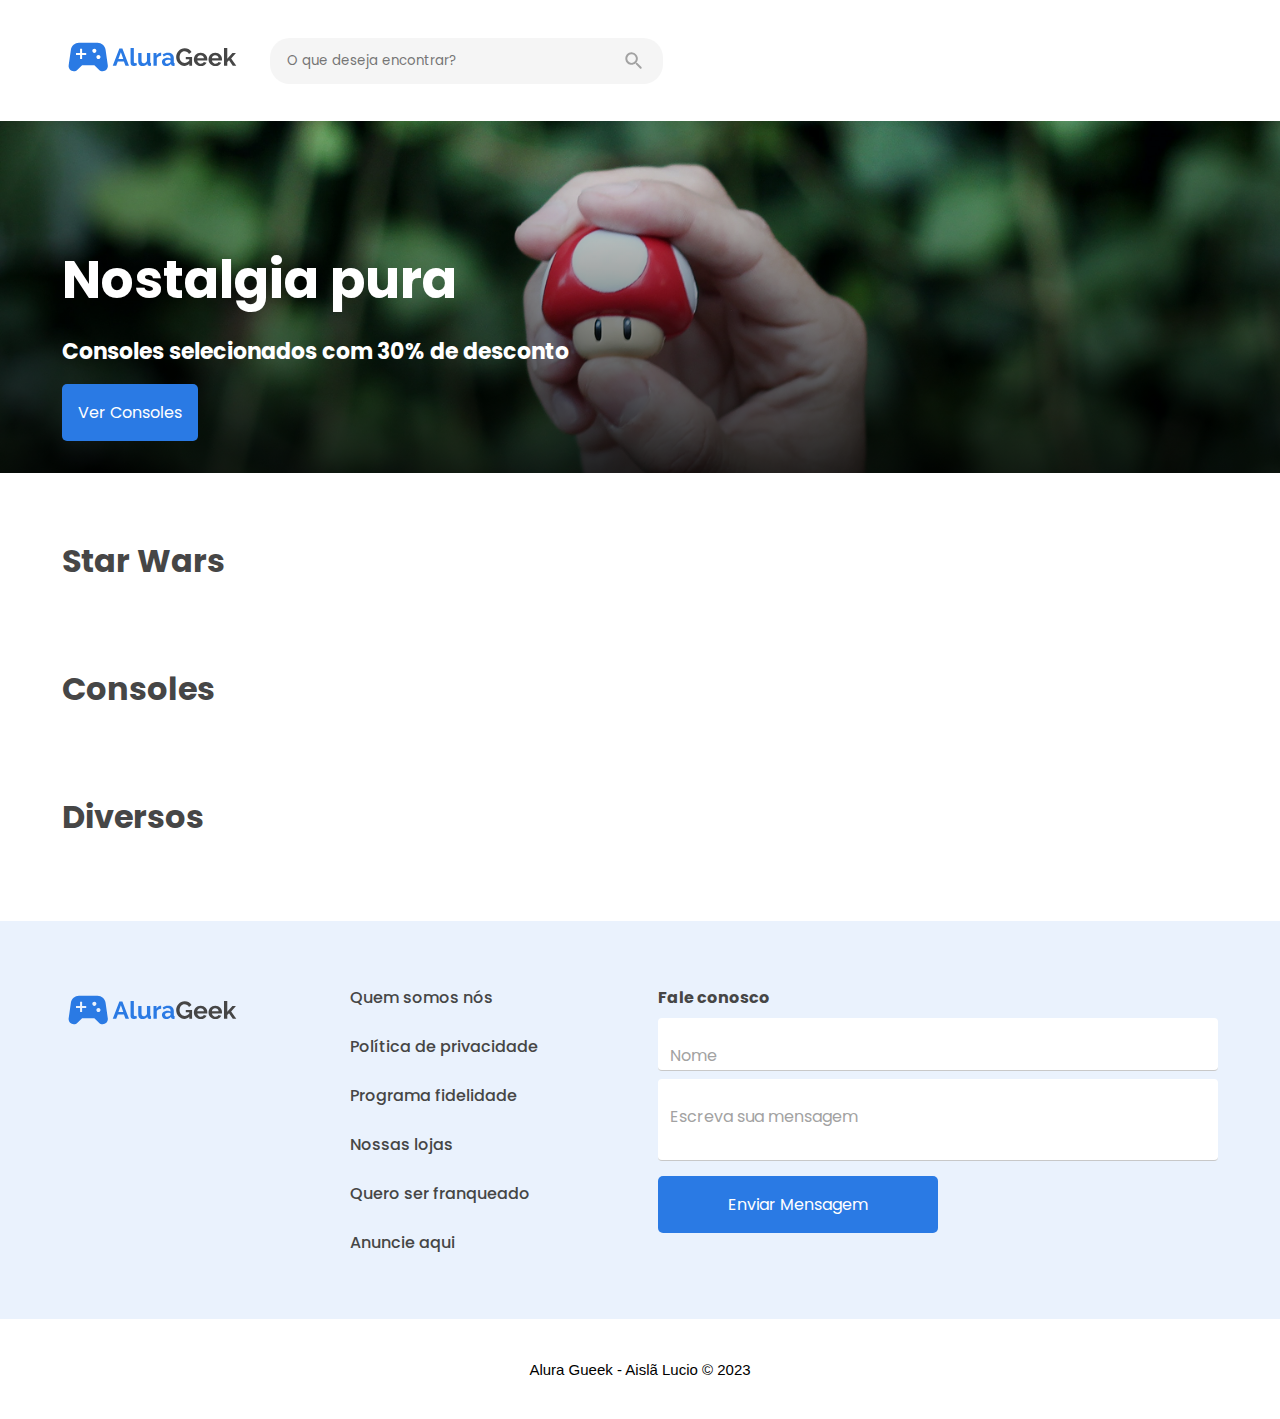
<file: index.html>
<!DOCTYPE html>
<html lang="pt-BR">
  <head>
    <meta charset="UTF-8" />
    <meta name="viewport" content="width=device-width, initial-scale=1.0" />
    <title>Alura Geek</title>

    <link
      rel="icon"
      type="image/png"
      href="./assets/image/header/logo/alurageek-control.png"
    />

    <link rel="preconnect" href="https://fonts.googleapis.com" />
    <link rel="preconnect" href="https://fonts.gstatic.com" crossorigin />
    <link rel="preconnect" href="https://fonts.googleapis.com" />
    <link rel="preconnect" href="https://fonts.gstatic.com" crossorigin />
    <link
      href="https://fonts.googleapis.com/css2?family=Poppins:ital,wght@0,100;0,200;0,300;0,400;0,500;0,600;0,700;0,800;0,900;1,100;1,200;1,300;1,400;1,500;1,600;1,700;1,800;1,900&display=swap"
      rel="stylesheet"
    />

    <link rel="stylesheet" href="./src/css/header.css" />
    <link rel="stylesheet" href="./src/css/body.css" />
    <link rel="stylesheet" href="./src/css/capa.css" />
    <link rel="stylesheet" href="./src/css/produtos.css" />
    <link rel="stylesheet" href="./src/css/barraPesquisa.css" />

    <link rel="stylesheet" href="./src/css/footer.css" />
  </head>

  <body>
    <header>
      <div class="lado-esquerdo">
        <a href="index.html">
          <img
            src="./assets/image/header/logo/alurageek.svg"
            alt="Logo Alura Geek"
          />
        </a>
        <div class="ajuste-barra-pesquisa">
          <input
            type="text"
            placeholder="O que deseja encontrar?"
            class="barra-pesquisa"
          />
          <ul id="resultadosPesquisa"></ul>
        </div>
      </div>
    </header>
    <main>
      <section class="capa">
        <div class="entrada-promocao">
          <h2>Nostalgia pura</h2>
          <p>Consoles selecionados com 30% de desconto</p>
          <a href="#consoles">
            <button class="button-promocao">Ver Consoles</button>
          </a>
        </div>
      </section>
      <section id="starWars" class="section-star-wars">
        <div class="titulo">
          <h3>Star Wars</h3>
        </div>
        <ul class="produtos"></ul>
      </section>
      <section id="consoles" class="section-consoles">
        <div class="titulo">
          <h3>Consoles</h3>
        </div>
        <ul class="produtos"></ul>
      </section>
      <section id="diversos" class="section-diversos">
        <div class="titulo">
          <h3>Diversos</h3>
        </div>
        <ul class="produtos"></ul>
      </section>
    </main>

    <footer>
      <div class="footer-container">
        <div class="footer-ajuste-container">
          <div class="footer-lado-esquerdo">
            <img
              src="./assets/image/footer/logo/alurageek.svg"
              alt="Logo Alura Geek"
            />
            <nav>
              <ul>
                <li><a href="">Quem somos nós</a></li>
                <li><a href="">Política de privacidade</a></li>
                <li><a href="">Programa fidelidade</a></li>
                <li><a href="">Nossas lojas</a></li>
                <li><a href="">Quero ser franqueado</a></li>
                <li><a href="">Anuncie aqui</a></li>
              </ul>
            </nav>
          </div>
          <form class="form-footer" onsubmit="return validateForm()">
            <span>Fale conosco</span>
            <div class="input-nome">
              <input class="footer-input-required" name="name" required />
              <label>Nome</label>
            </div>
            <div class="ajuste-textarea">
              <div class="div-textarea">
                <textarea
                  class="footer-textarea-required"
                  name="message"
                  required
                ></textarea>
                <label>Escreva sua mensagem</label>
              </div>
            </div>
            <span id="error-msg" style="display: none; color: red"></span>
            <span id="success-msg" style="display: none; color: green"></span>
            <button class="botao-footer" type="submit">Enviar Mensagem</button>
          </form>
        </div>
      </div>

      <div class="footer__info">
        <p class="footer__nome">Alura Gueek - Aislã Lucio &copy; 2023</p>
      </div>
    </footer>

    <script
      type="module"
      src="./src/controllers/produtos-controllers.js"
    ></script>
    <script type="module" src="./src/services/produtos-services.js"></script>
    <script src="./src/js/barraPesquisa.js"></script>
  </body>
</html>
</file>
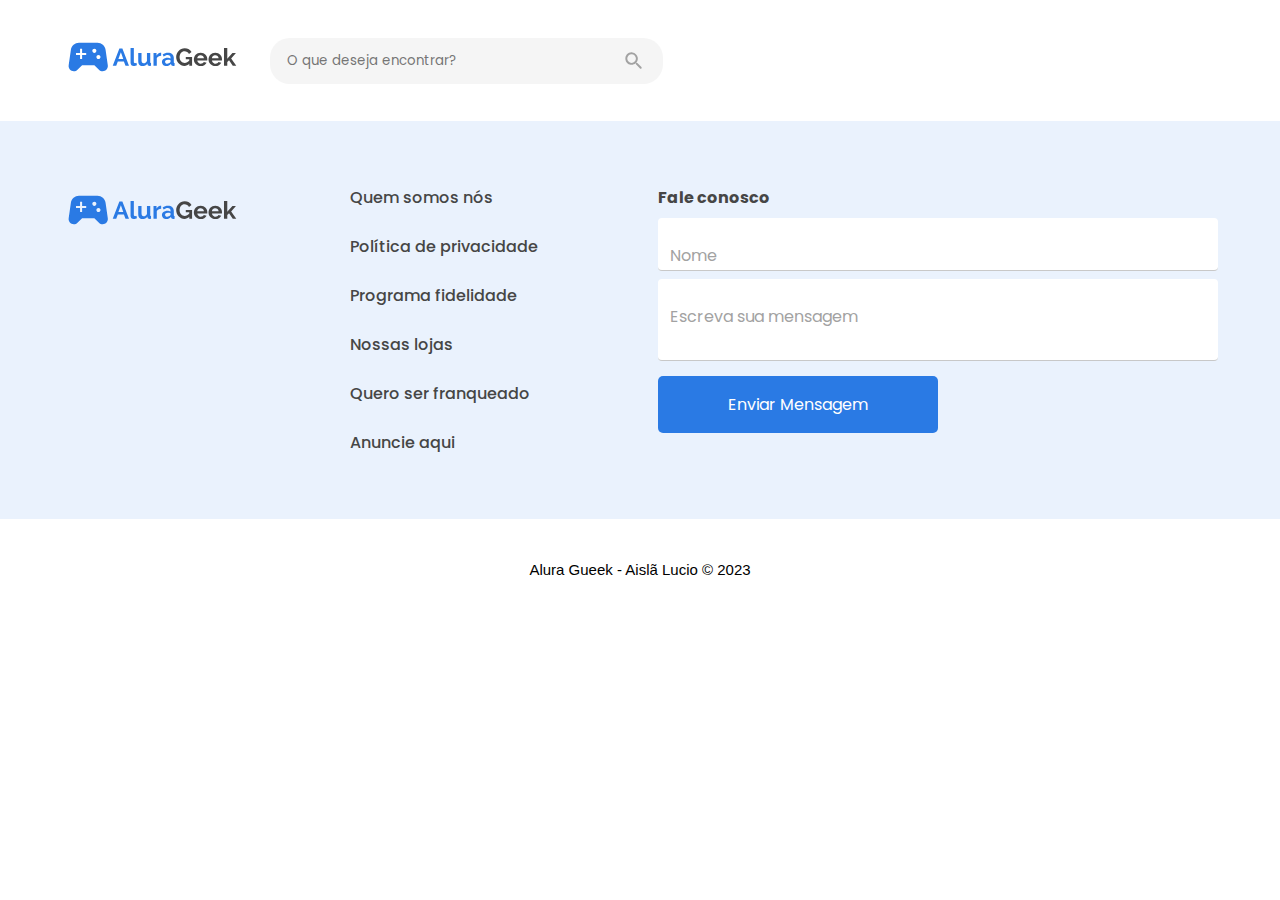
<file: products.html>
<!DOCTYPE html>
<html lang="pt-BR">
  <head>
    <meta charset="UTF-8" />
    <meta name="viewport" content="width=device-width, initial-scale=1.0" />
    <title>Alura Geek 2023 - Produtos</title>

    <link
      rel="icon"
      type="image/png"
      href="./assets/image/header/logo/alurageek-control.png"
    />
    <link rel="preconnect" href="https://fonts.googleapis.com" />
    <link rel="preconnect" href="https://fonts.gstatic.com" crossorigin />
    <link rel="preconnect" href="https://fonts.googleapis.com" />
    <link rel="preconnect" href="https://fonts.gstatic.com" crossorigin />
    <link
      href="https://fonts.googleapis.com/css2?family=Poppins:ital,wght@0,100;0,200;0,300;0,400;0,500;0,600;0,700;0,800;0,900;1,100;1,200;1,300;1,400;1,500;1,600;1,700;1,800;1,900&display=swap"
      rel="stylesheet"
    />
    <link rel="stylesheet" href="./src/css/header.css" />
    <link rel="stylesheet" href="./src/css/body.css" />
    <link rel="stylesheet" href="./src/css/produtos.css" />
    <link rel="stylesheet" href="./src/css/produto-especifico.css" />
    <link rel="stylesheet" href="./src/css/todos-protudos.css" />
    <link rel="stylesheet" href="./src/css/barraPesquisa.css" />

    <link rel="stylesheet" href="./src/css/footer.css" />
  </head>

  <body>
    <header>
      <div class="lado-esquerdo">
        <a href="index.html">
          <img
            src="./assets/image/header/logo/alurageek.svg"
            alt="Logo Alura Geek"
          />
        </a>
        <div class="abarra-pesquisa">
          <input
            type="text"
            placeholder="O que deseja encontrar?"
            class="barra-pesquisa"
          />
          <ul id="resultadosPesquisa"></ul>
        </div>
      </div>
    </header>
    <main class="produto-especifico"></main>

    <footer>
      <div class="footer-container">
        <div class="footer-ajuste-container">
          <div class="footer-lado-esquerdo">
            <img
              src="./assets/image/footer/logo/alurageek.svg"
              alt="Logo Alura Geek"
            />
            <nav>
              <ul>
                <li><a href="">Quem somos nós</a></li>
                <li><a href="">Política de privacidade</a></li>
                <li><a href="">Programa fidelidade</a></li>
                <li><a href="">Nossas lojas</a></li>
                <li><a href="">Quero ser franqueado</a></li>
                <li><a href="">Anuncie aqui</a></li>
              </ul>
            </nav>
          </div>
          <form class="form-footer" onsubmit="return validateForm()">
            <span>Fale conosco</span>
            <div class="input-nome">
              <input class="footer-input-required" name="name" required />
              <label>Nome</label>
            </div>
            <div class="ajuste-textarea">
              <div class="div-textarea">
                <textarea
                  class="footer-textarea-required"
                  name="message"
                  required
                ></textarea>
                <label>Escreva sua mensagem</label>
              </div>
            </div>
            <span id="error-msg" style="display: none; color: red"></span>
            <span id="success-msg" style="display: none; color: green"></span>
            <button class="botao-footer" type="submit">Enviar Mensagem</button>
          </form>
        </div>
      </div>

      <div class="footer__info">
        <p class="footer__nome">Alura Gueek - Aislã Lucio &copy; 2023</p>
      </div>
    </footer>

    <script src="src/controllers/produto-especifico.js" type="module"></script>
    <script type="module" src="src/js/footerFormulario.js"></script>
    <script type="module" src="src/js/barraPesquisa.js"></script>
  </body>
</html>
</file>
<file: src/css/header.css>
header {
  display: flex;
  justify-content: space-between;
  align-items: center;
  max-width: 1220px;
  margin: 0 auto;
  padding: 32px;
}

.lado-esquerdo {
  display: flex;
  align-items: center;
  gap: 32px;
}

a {
  text-decoration: none;
}

.lado-esquerdo a img {
  width: 176px;
  height: 50px;
}

.barra-pesquisa {
  border-radius: 20px;
  border: 1px solid transparent;
  background-color: #f5f5f5;
  color: #464646;

  width: 393px;
  padding: 12px 48px 12px 16px;

  background-image: url('../../assets/image/header/search/lupa.svg');
  background-repeat: no-repeat;
  background-position: right 16px center;
  background-size: 24px 24px;
}

.barra-pesquisa:focus {
  outline: none;
  border: 1px solid #c8c8c8;
}

.button-promocao {
  border-radius: 5px;
}

.button-login {
  padding: 16px 70px;
  border: 1px solid #171782;
  background-color: transparent;
  border-radius: 5px;
  color: #2a7ae4;
  font-size: 16px;
  font-weight: 400;
  cursor: pointer;
}

.button-login:hover {
  background-color: #0c2575;
}

.lupa {
  display: none;
}

@media (max-width: 950px) {
  .button-login {
    padding: 10px 40px;
  }

  .barra-pesquisa {
    width: 220px;
  }

  .lado-esquerdo {
    gap: 10px;
  }

  .lado-esquerdo a img {
    width: 130px;
  }
}

@media (max-width: 550px) {
  header {
    padding: 20px 10px;
  }

  .ajuste-barra-pesquisa {
    display: none;
  }

  .lado-esquerdo a img {
    width: 120px;
    height: auto;
  }

  .button-login {
    padding: 10px 20px;
  }

  .lado-direito {
    display: flex;
    align-items: center;
    justify-content: space-between;
    width: 100%;
    padding-left: 10px;
  }

  .lupa {
    display: block;
  }
}
</file>
<file: src/css/body.css>
* {
  box-sizing: border-box;
  padding: 0;
  margin: 0;
  font-family: 'Poppins', sans-serif;
}
</file>
<file: src/css/capa.css>
.capa {
  height: 352px;
  background-image: linear-gradient(180deg, transparent, rgba(0, 0, 0, 0.8)),
    url('../../assets/image/capa/fundo.jpg');
  background-repeat: no-repeat;
  background-position: 50%;
  background-size: cover;
  display: flex;
  flex-flow: column-reverse;
}

.entrada-promocao {
  max-width: 1220px;
  width: 100%;
  margin: 0 auto;
  padding: 0 32px 32px;
}
.entrada-promocao h2 {
  font-weight: 700;
  font-size: 52px;
  margin-bottom: 16px;
  color: #fff;
}
.entrada-promocao p {
  font-weight: 700;
  font-size: 22px;
  margin-bottom: 16px;
  color: #fff;
}

.button-promocao {
  border: none;
  font-size: 16px;
  font-weight: 400;
  cursor: pointer;
  padding: 16px;

  background-color: #2a7ae4;
  color: #fff;
}
.button-promocao:hover {
  background-color: #5595e9;
}

@media (max-width: 670px) {
  .capa .entrada-promocao h2 {
    font-size: 40px;
  }
  .button-promocao {
    font-size: 14px;
  }
}
@media (max-width: 400px) {
  .capa .entrada-promocao h2 {
    font-size: 22px;
  }
  .capa .entrada-promocao p {
    font-size: 13px;
  }
  main .capa {
    height: 200px;
  }
}
</file>
<file: src/css/produtos.css>
.section-star-wars,
.section-consoles,
.section-diversos {
  max-width: 1220px;
  margin: 64px auto;
  padding: 0 32px;
}

.produto-especifico {
  background-color: #f5f5f5;
}

.ajuste-produto-detalhe {
  max-width: 1220px;
  margin: auto;
  padding: 64px 32px;
}

.titulo {
  display: flex;
  align-items: center;
  justify-content: space-between;
}

.titulo h3 {
  font-size: 32px;
  font-weight: 700;
  color: #464646;
}

.titulo a {
  display: flex;
  align-items: center;
  justify-content: center;
  gap: 8px;
  font-size: 16px;
  font-weight: 700;
  color: #2a7ae4;
}

.produtos {
  margin-top: 16px;
  display: flex;
  flex-wrap: wrap;
  gap: 15px;
  list-style: none;
}

.produtos li {
  display: flex;
  flex-direction: column;
  gap: 8px;
}

.titulo-espaco {
  margin: 20px 0;
}

.titulo-espaco a {
  color: #fff;
  background-color: #2a7ae4;
  padding: 18px;
  border: none;
  font-size: 16px;
  font-weight: 400;
  cursor: pointer;
}

.lapis {
  top: 15px;
  right: 8px;
  position: absolute;
}

.botao-remover {
  background-image: url('../image/produtos/edicao/lixeira.png');
  background-size: contain;
  background-repeat: no-repeat;
  background-color: transparent;
  border: none;
  position: absolute;
  top: 16px;
  right: 35px;
  cursor: pointer;
  height: 20px;
  width: 18px;
}

.todos-produtos {
  max-width: 1220px;
  margin: auto;
  padding: 64px 10px;
}

.lista-todos-produtos {
  list-style: none;
  display: flex;
  flex-wrap: wrap;
  gap: 64px 22px;
}

.lista-todos-produtos li {
  display: flex;
  flex-direction: column;
  gap: 8px;
  position: relative;
}

.produto-img {
  height: 200px;
  width: 200px;
  border: 4px solid #2a7ae4;
  background-color: #2a7ae4;
  border-radius: 5px;
  display: flex;
  justify-content: center;
  align-items: center;
}

.imagem-produto {
  height: 200px;
  width: 180px;
}

.produto-nome {
  font-size: 14px;
  font-weight: 500;
  color: #464646;
}

.span-bold {
  font-size: 16px;
  font-weight: 700;
  color: #464646;
}

.produtos li a {
  font-size: 16px;
  font-weight: 700;
  color: #2a7ae4;
}

.produto-descricao {
  display: flex;
  align-items: center;
  gap: 16px;
  padding: 64px 32px;
  margin: 0 auto;
  width: 100%;
  max-width: 1200px;
}

.produto-descricao img {
  height: 400px;
}

.produto-direita {
  display: flex;
  flex-direction: column;
  gap: 8px;
}

.produto-direita h1 {
  font-size: 52px;
  font-weight: 500;
  color: #464646;
}

.produto-direita span {
  font-size: 16px;
  font-weight: 700;
}

.produto-direita p {
  font-size: 16px;
  font-weight: 400;
}

.removendo {
  position: absolute;
  top: 50%;
  left: 50%;
  transform: translate(-50%, -50%);
  background-color: white;
  border: 1px solid #2a7ae4;
  padding: 20px;
  text-align: center;
  z-index: 9999;
  display: none;
}

.div-remove {
  display: flex;
}

.deletar {
  padding: 10px 20px;
  font-size: 15px;
  font-weight: 600;
  background-color: #2a7ae4;
  color: #fff;
  border: none;
  cursor: pointer;
}

.nao-deletar {
  padding: 10px 35px;
  font-size: 15px;
  font-weight: 600;
  background-color: #2a7ae4;
  color: #fff;
  border: none;
  cursor: pointer;
}

.nao-deletar:hover,
.deletar:hover {
  background-color: #5595e9;
}

.removendo .span-remover {
  font-weight: bold;
  display: block;
  margin-bottom: 10px;
}

.removendo button {
  margin: 5px;
}

@media (max-width: 1200px) {
  .produtos li:nth-child(5),
  .produtos li:nth-child(6) {
    display: none;
  }

  .section-star-wars {
    margin: 30px 0 0 0;
  }

  .section-consoles {
    margin: 10px 0;
  }

  .section-diversos {
    margin: 0 0 50px 0;
  }
}

@media (max-width: 950px) {
  .section-star-wars,
  .section-consoles,
  .section-diversos {
    display: flex;
    flex-wrap: wrap;
    padding: 0;
    flex-direction: column;
    gap: 5px;
  }

  .produtos {
    margin: auto;
    flex-wrap: nowrap;
    padding: 0 10px;
  }

  .produtos li img {
    width: 100%;
  }

  .titulo {
    padding: 15px;
    margin: auto;
    width: 100%;
  }

  .produto-descricao img {
    height: 250px;
  }

  .produto-direita h1 {
    font-size: 30px;
  }
}

@media (max-width: 650px) {
  .produtos {
    display: grid;
    grid-template-columns: repeat(2, 1fr);
    grid-gap: 10px;
  }
}

@media (max-width: 400px) {
  .titulo h3 {
    font-size: 22px;
  }

  .removendo,
  .div-remove {
    flex-direction: column;
  }

  .footer__info {
    width: 300px;
    padding: 10px;
  }
}
</file>
<file: src/css/barraPesquisa.css>
#resultadosPesquisa {
  position: absolute;
  list-style: none;
  width: 390px;
  height: 115px;
  background-color: #f5f5f5;
  overflow: auto;
  display: none;
  flex-direction: column;
}
#resultadosPesquisa a {
  color: #000;
  font-weight: 500;
  padding: 5px 0 5px 10px;
  border-top: 1px solid transparent;
  border-bottom: 1px solid transparent;
}
#resultadosPesquisa a:hover {
  border-top: 1px solid #fff;
  border-bottom: 1px solid #fff;
  background-color: #a2a2a2;
}

.lupa-mobile {
  position: absolute;
  top: 17px;
  right: 9px;
}
.mobile {
  height: 45px;
  position: absolute;
  right: 10px;
}
.mobile-resultado-pesquisa {
  top: 40px;
}

@media (max-width: 950px) {
  #resultadosPesquisa {
    width: 220px;
  }
  .botao-lupa {
    padding: 10px;
    display: flex;
    align-items: center;
    border-radius: 100px;
    cursor: pointer;
    border: none;
  }
  .botao-lupa:hover {
    background-color: #c8c8c8;
  }
}
</file>
<file: src/css/footer.css>
.footer-container {
  background-color: #eaf2fd;
}

.add-produto {
  border-radius: 5px;
}

.botao-footer {
  border-radius: 5px;
  width: 50%;
}

.footer-ajuste-container {
  display: flex;
  justify-content: space-between;
  width: 100%;
  max-width: 1220px;
  margin: 0 auto;
  padding: 64px 32px;
}

.footer-lado-esquerdo {
  display: flex;
  flex: 1 1;
  flex-wrap: wrap;
  gap: 16px 112px;
  min-width: 254px;
}

.footer-lado-esquerdo img {
  width: 176px;
  height: 50px;
}

.footer-ajuste-container nav ul {
  list-style: none;
  display: flex;
  flex-direction: column;
  justify-content: space-around;
  gap: 24px;
}

.footer-ajuste-container nav li a {
  font-size: 16px;
  font-weight: 500;
  color: #464646;
}

.form-footer {
  display: flex;
  flex-direction: column;
  gap: 8px;
  width: 560px;
}

.form-footer span {
  font-weight: 700;
  font-size: 16px;
  color: #464646;
}

.input-nome {
  position: relative;
  width: 100%;
}

.input-nome input {
  padding: 28px 12px 7px;
  border-radius: 4px;
  border: none;
  font-size: 16px;
  width: 100%;
  color: #464646;
  caret-color: #464646;
  border-bottom: 1px solid #c8c8c8;
  height: 53px;
}

.input-nome label,
.div-textarea label {
  position: absolute;
  top: 25px;
  left: 12px;
  pointer-events: none;
  transition: 0.15s;
  color: #a2a2a2;
}

.input-nome input:focus ~ label,
.div-textarea textarea:focus ~ label,
.input-nome input:valid ~ label,
.div-textarea textarea:valid ~ label {
  transform: translateY(-20px);
  font-size: 13px;
  color: #2a7ae4;
}

.div-textarea {
  position: relative;
  width: 100%;
}

.div-textarea textarea {
  height: 82px;
  width: 100%;
  padding: 28px 12px 7px;
  border-radius: 4px;
  border: none;
  font-size: 16px;
  color: #464646;
  caret-color: #464646;
  border-bottom: 1px solid #c8c8c8;
  resize: none;
  flex-grow: 1;
}

.form-footer button {
  align-self: flex-start;
  padding: 16px;
  border: none;
  font-size: 16px;
  font-weight: 400;
  cursor: pointer;
  background-color: #2a7ae4;
  color: #fff;
}

.form-footer button:hover {
  background-color: #5595e9;
  border-radius: 5px;
}

.footer__info {
  display: flex;
  flex-direction: column;
  height: 100px;
  justify-content: space-around;
  text-align: center;
  align-items: center;
  background-color: #ffff;
}

.footer__nome {
  font-weight: 500;
  font-size: 15px;
  font-family: 'Raleway', sans-serif;
}

@media (max-width: 700px) {
  .footer-lado-esquerdo {
    min-width: 200px;
  }

  .footer-lado-esquerdo img {
    width: 130px;
  }

  .footer-lado-esquerdo nav ul li a {
    font-size: 15px;
  }
}

@media (max-width: 570px) {
  .footer-ajuste-container {
    flex-direction: column;
    padding: 20px 30px;
    gap: 40px;
  }

  .footer-lado-esquerdo {
    margin: auto;
    flex-direction: column;
  }

  .form-footer {
    width: 100%;
  }

  .div-textarea textarea {
    height: 140px;
  }

  .footer-lado-esquerdo img {
    width: 100%;
  }

  .footer-lado-esquerdo nav ul li a {
    font-size: 15px;
  }
}

@media (max-width: 350px) {
  .creditos-desenvolvedor span {
    font-size: 14px;
  }
}
</file>
<file: src/css/produto-especifico.css>
@media (max-width: 1000px) {
  .produto-descricao {
    padding: 32px 32px 0 32px;
  }
}
@media (max-width: 650px) {
  .ajuste-produto-detalhe {
    padding: 0 20px 30px 20px;
  }
  .produto-descricao {
    padding: 40px 10px;
  }

  .titulo {
    padding: 0;
    margin-bottom: 20px;
  }
  .titulo h3 {
    font-size: 22px;
  }
  .produtos {
    display: grid;
    grid-template-columns: repeat(2, 1fr);
    grid-gap: 10px;
  }
  .produtos li img {
    width: 200px;
  }
}

@media (max-width: 550px) {
  .produto-descricao {
    flex-direction: column;
    padding: 0 0 30px 0;
  }
  .produto-descricao img {
    width: 100%;
    height: 220px;
    object-fit: cover;
  }
  .produto-direita {
    padding: 0 20px;
  }

  header {
    width: 100%;
    display: flex;
    justify-content: space-between;
  }
  .lado-direito {
    width: 0;
  }

  .container-login {
    padding: 92px 10px;
  }
  form {
    width: 100%;
  }
}
@media (max-width: 475px) {
  .produtos li img {
    width: 100%;
  }

  .ajuste-produto-detalhe {
    padding: 0 5px 30px 5px;
  }

  .produto-direita h1 {
    font-size: 20px;
  }
  .produto-direita p {
    font-size: 14px;
  }
}
</file>
<file: src/css/todos-protudos.css>
@media (max-width: 650px) {
  .titulo-espaco h3 {
    font-size: 18px;
  }
  .titulo-espaco a {
    font-size: 15px;
  }

  .todos-produtos {
    padding: 20px 10px;
  }

  .lista-todos-produtos {
    display: grid;
    grid-template-columns: repeat(3, 1fr);
    grid-gap: 10px;
  }
  .lista-todos-produtos li img {
    width: 100%;
    height: 100%;
  }
}

@media (max-width: 400px) {
  .titulo-espaco {
    flex-direction: column-reverse;
  }
}
</file>
